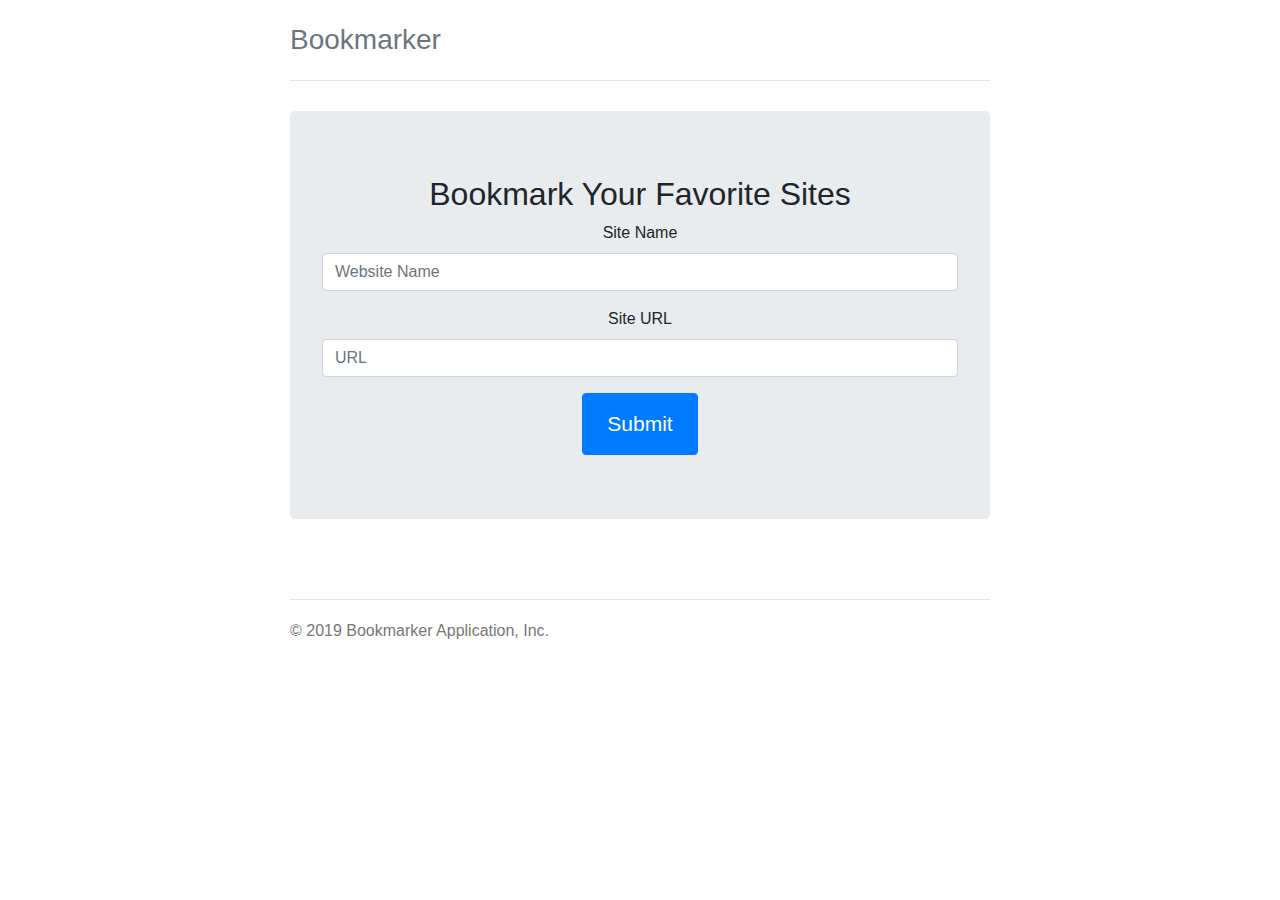
<file: Bookmarker Application/index.html>
<!doctype html>
<html lang="en">

<head>
    <meta charset="utf-8">
    <meta http-equiv="X-UA-Compatible" content="IE=edge">
    <meta name="viewport" content="width=device-width, initial-scale=1">
    <title>Bookmarker Application</title>

    <!-- Bootstrap core CSS -->
    <link href="css/bootstrap.min.css" rel="stylesheet">
    <link href="css/style.css" rel="stylesheet">
</head>

<body>

    <div class="container">
        <div class="header clearfix">
            <h3 class="text-muted">Bookmarker</h3>
        </div>

        <div class="jumbotron">
            <h2>Bookmark Your Favorite Sites</h2>
            <form id="submitForm">
                <div class="form-group">
                    <label>Site Name</label>
                    <input type="text" class="form-control" id="siteName" placeholder="Website Name">
                </div>
                <div class="form-group">
                    <label>Site URL</label>
                    <input type="text" class="form-control" id="siteURL" placeholder="URL">
                </div>
                <button type="submit" id="submit" class="btn btn-primary">Submit</button>
            </form>
            <div id="notification">Invalid Input</div>
        </div>

        <div class="row marketing">
            <div class="col-lg-12">
                <div id="bookmarksResults">
                    
                </div>
            </div>
        </div>

        <footer class="footer">
            <p>&copy; 2019 Bookmarker Application, Inc.</p>
        </footer>

    </div> <!-- /container -->

    <script src="https://code.jquery.com/jquery-3.4.1.js"
        integrity="sha256-WpOohJOqMqqyKL9FccASB9O0KwACQJpFTUBLTYOVvVU=" crossorigin="anonymous"></script>
    <script src="js/bootstrap.min.js"></script>
    <script src="js/main.js"></script>
</body>

</html>
</file>
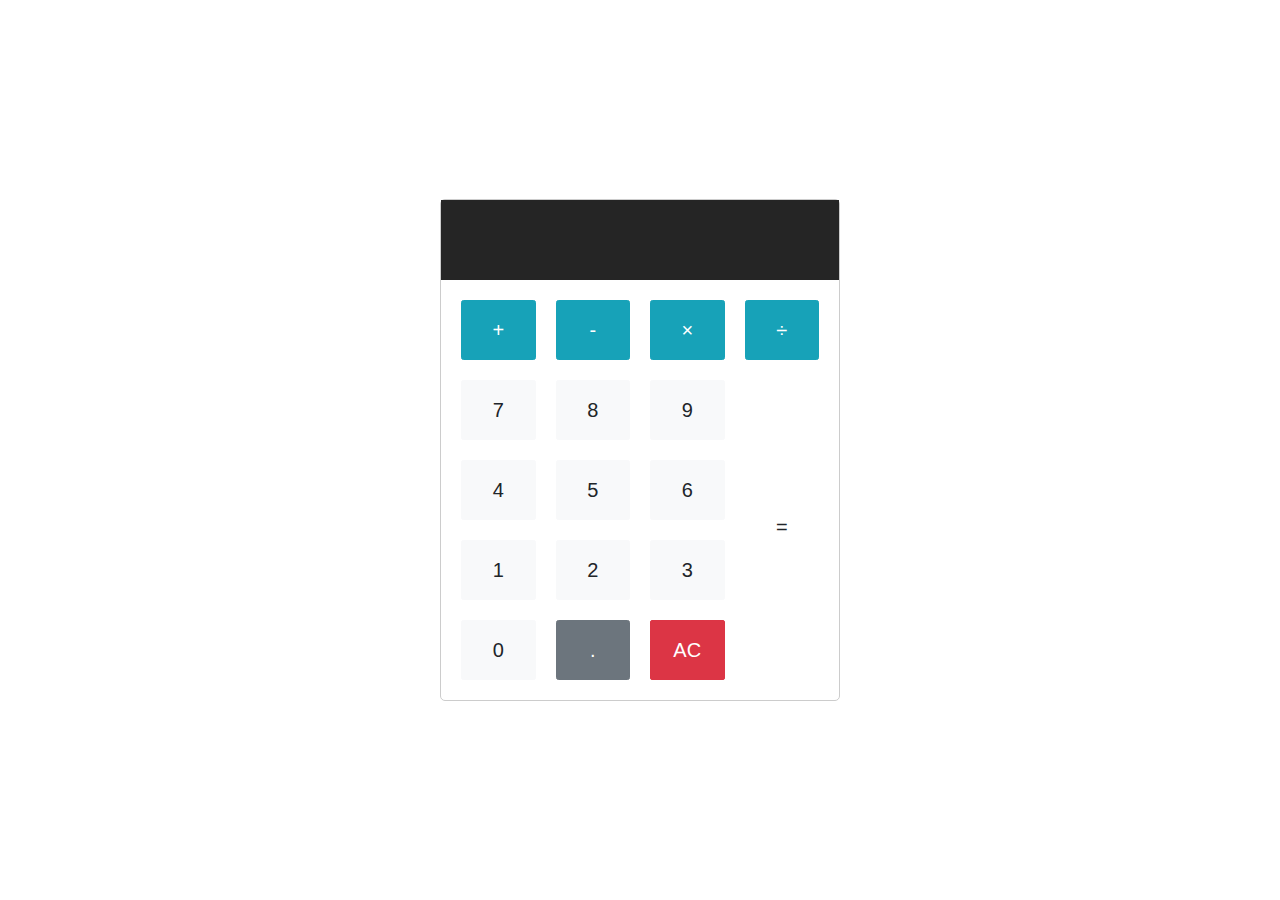
<file: Calculator App/index.html>
<!DOCTYPE html>
<html lang="en">

<head>
    <meta charset="UTF-8">
    <meta name="viewport" content="width=device-width, initial-scale=1.0">
    <meta http-equiv="X-UA-Compatible" content="ie=edge">
    <link rel="stylesheet" href="./css/bootstrap.css">
    <script src="main.js"></script>
    <link rel="stylesheet" href="style.css">
    <title>Calculator</title>
</head>

<body>
    <div class="calculator card">
        <input class="calculator-screen z-depth-1" value="" id="screen" disabled />
        <div class="calculator-keys">
            <button class="operator btn btn-info" value="+">+</button>
            <button class="operator btn btn-info" value="-">-</button>
            <button class="operator btn btn-info" value="*">&times;</button>
            <button class="operator btn btn-info" value="/">&divide;</button>
            <button class="btn btn-light waves-effect" value="7">7</button>
            <button class="btn btn-light waves-effect" value="8">8</button>
            <button class="btn btn-light waves-effect" value="9">9</button>
            <button class="btn btn-light waves-effect" value="4">4</button>
            <button class="btn btn-light waves-effect" value="5">5</button>
            <button class="btn btn-light waves-effect" value="6">6</button>
            <button class="btn btn-light waves-effect" value="1">1</button>
            <button class="btn btn-light waves-effect" value="2">2</button>
            <button class="btn btn-light waves-effect" value="3">3</button>
            <button class="btn btn-light waves-effect" value="0">0</button>
            <button class="decimal function btn btn-secondary" value=".">.</button>
            <button class="all-clear function btn btn-danger btn-sm" value="AC">AC</button>
            <button class="equal-sign operator btn btn-default" value="=">=</button>
        </div>
    </div>
</body>

</html>
</file>
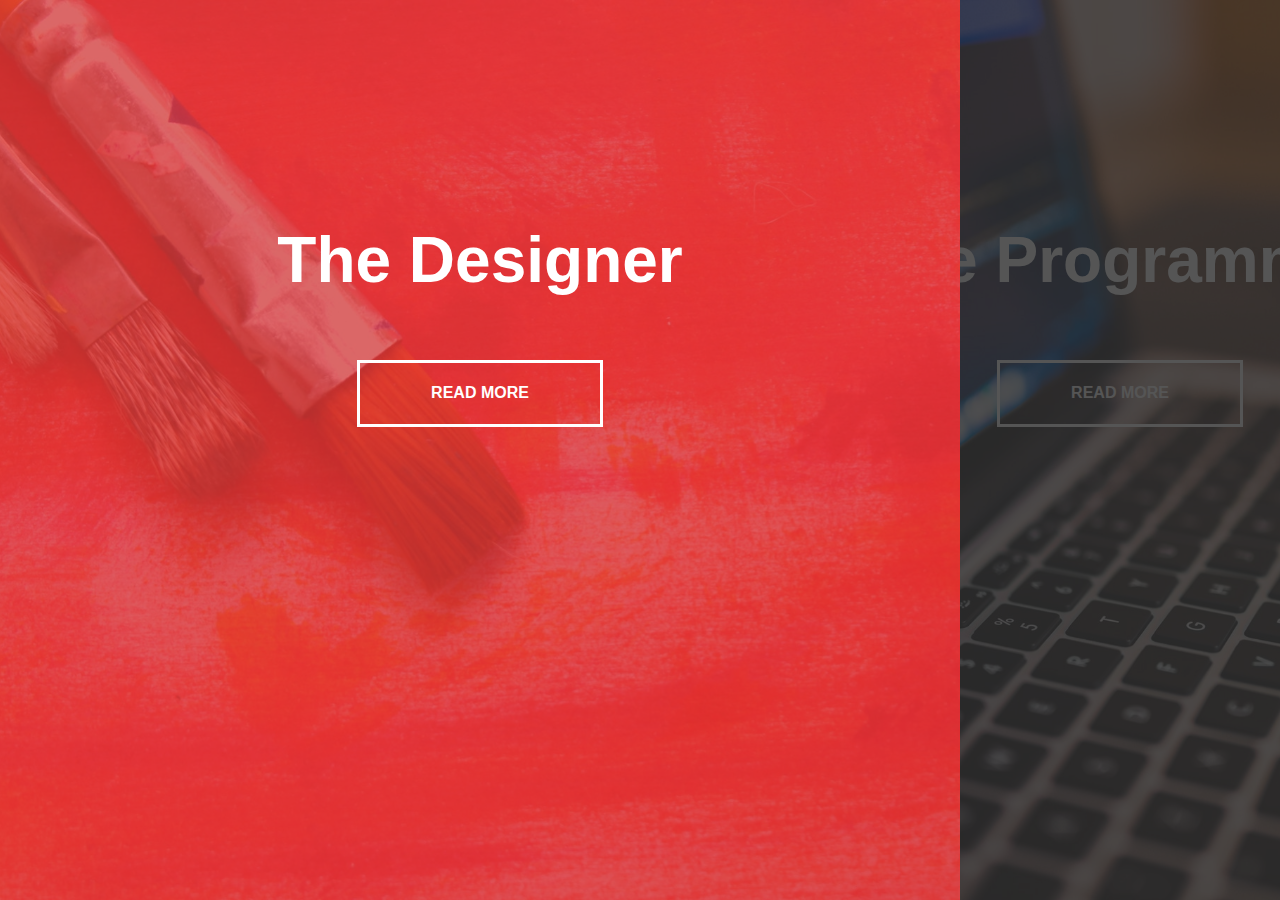
<file: Landing Page/index.html>
<!DOCTYPE html>
<html lang="en">

<head>
    <meta charset="UTF-8">
    <meta name="viewport" content="width=device-width, initial-scale=1.0">
    <meta http-equiv="X-UA-Compatible" content="ie=edge">
    <link rel="stylesheet" href="style.css">
    <title>Landing Page</title>
</head>

<body>
    <div class="container">
        <div class="split left">
            <h1>The Designer</h1>
            <a href="#" class="button">Read More</a>
        </div>
        <div class="split right">
            <h1>The Programmer</h1>
            <a href="#" class="button">Read More</a>
        </div>
    </div>

    <script src="./main.js"></script>
</body>

</html>
</file>
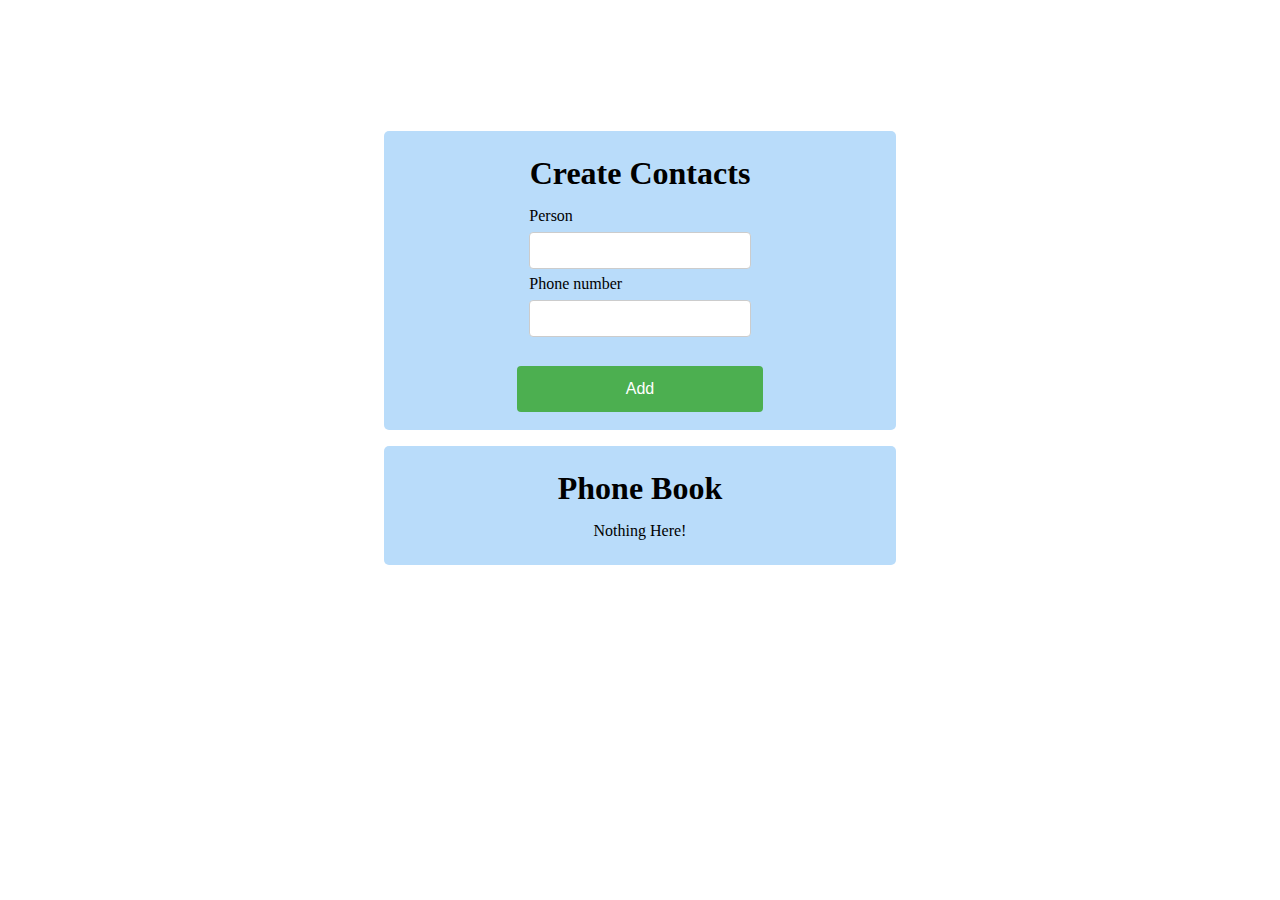
<file: Phone Book/index.html>
<!DOCTYPE html>
<html lang="en">

<head>
    <meta charset="UTF-8">
    <meta name="viewport" content="width=device-width, initial-scale=1.0">
    <meta http-equiv="X-UA-Compatible" content="ie=edge">
    <link rel="stylesheet" href="style.css">
    <title>Phone Book</title>
</head>

<body onload="printPersons()">
    <div class="container">
        <div class="createContact">
            <h1>Create Contacts</h1>
            <div class="form">
                <label>Person <input type="text" class="person"></label>
                <label>Phone number<input type="text" class="phone"></label>
            </div>
            <button type="submit" class="submitBtn">Add<div id="notification"></div></button>
            
        </div>

        <div class="listOfContacts">
            <h1>Phone Book</h1>
            <div class="contacts">

            </div>
        </div>
    </div>

    <script src="main.js"></script>
</body>

</html>
</file>
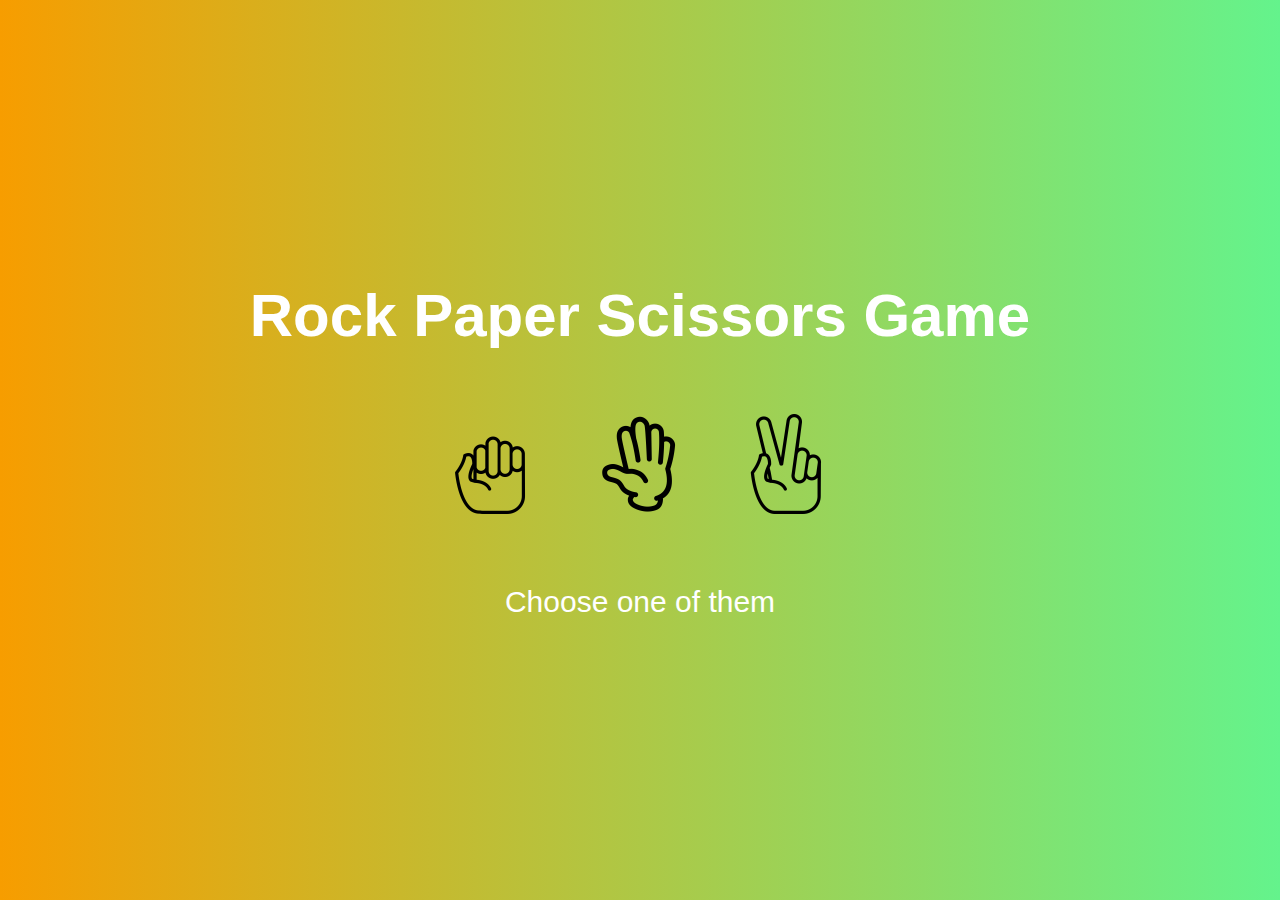
<file: Rock Paper Scissors Game/index.html>
<!DOCTYPE html>
<html lang="en">

<head>
    <meta charset="UTF-8">
    <meta name="viewport" content="width=device-width, initial-scale=1.0">
    <meta http-equiv="X-UA-Compatible" content="ie=edge">
    <link rel="stylesheet" href="./css/style.css">
    <title>Rock Paper Scissors Game</title>
</head>

<body>

    <div class="game">
        <h1>Rock Paper Scissors Game</h1>
        <div class="gameIcons">
            <img id="rock" src="./img/rock.png" alt="rock">
            <img id="paper" src="./img/paper.png" alt="paper">
            <img id="scissors" src="./img/scissors.png" alt="scissors">
        </div>
        <p id="message">Choose one of them</p>
    </div>

    <script src="./js/main.js"></script>
</body>

</html>
</file>
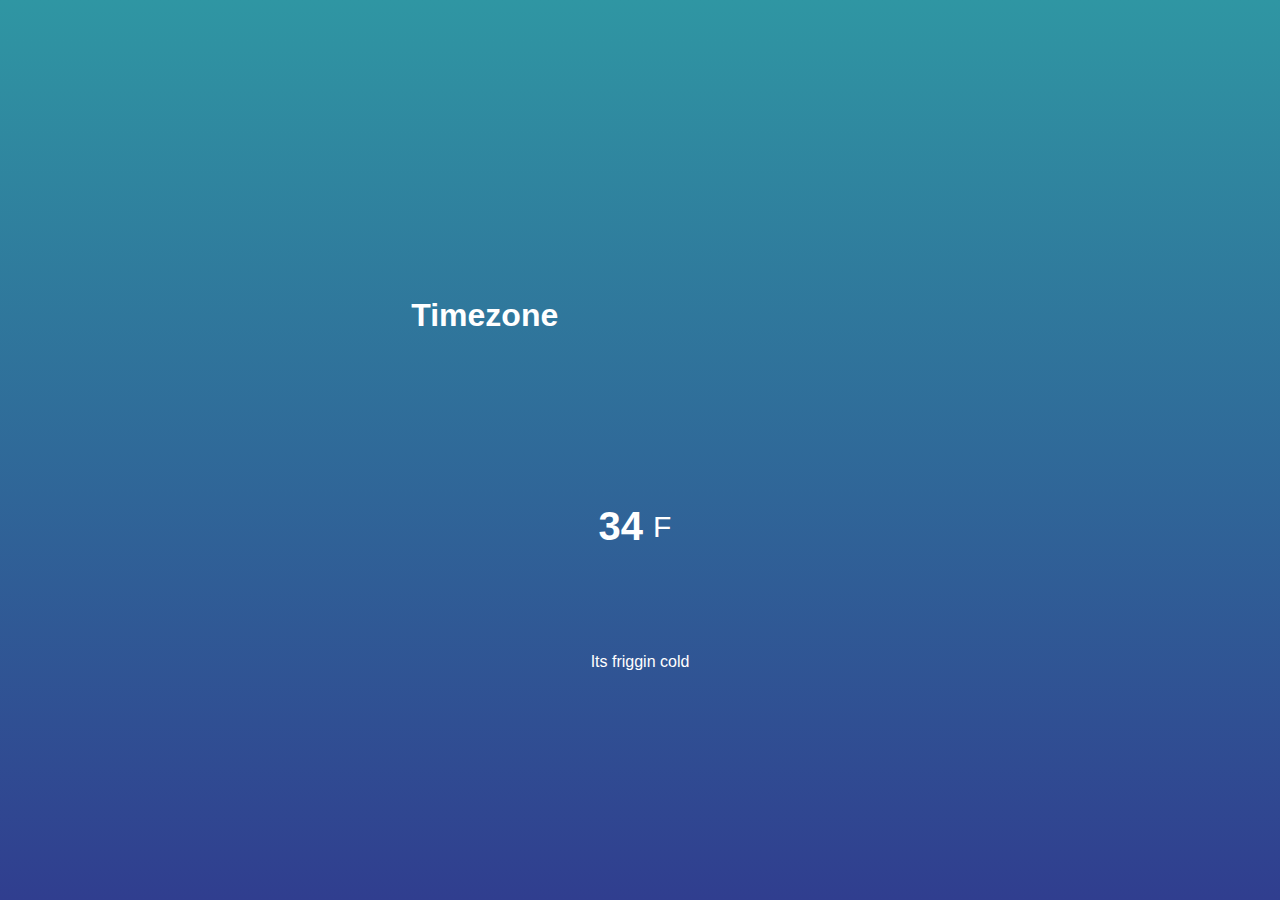
<file: Weather App/index.html>
<!DOCTYPE html>
<html lang="en">

<head>
    <meta charset="UTF-8">
    <meta name="viewport" content="width=device-width, initial-scale=1.0">
    <meta http-equiv="X-UA-Compatible" content="ie=edge">
    <link rel="stylesheet" href="./css/style.css" />
    <title>Document</title>
</head>

<body>
    <div class="location">
        <h1 class="location-timezone">Timezone</h1>
        <canvas class="icon" width="128" height="128"></canvas>
    </div>
    <div class="temperature">
        <div class="degree-section">
                <h2 class="temperature-degree">34</h2>
                <span>F</span>
        </div>
        <div class="temperature-describtion">
            Its friggin cold
        </div>
    </div>
    <script src="./js/skycons.js"></script>
    <script src="./js/main.js"></script>
</body>

</html>
</file>
<file: Bookmarker Application/css/style.css>
/* Space out content a bit */
body {
    padding-top: 20px;
    padding-bottom: 20px;
  }
  
  /* Everything but the jumbotron gets side spacing for mobile first views */
  .header,
  .marketing,
  .footer {
    padding-right: 15px;
    padding-left: 15px;
  }
  
  /* Custom page header */
  .header {
    padding-bottom: 20px;
    border-bottom: 1px solid #e5e5e5;
  }
  .header h3 {
    margin-top: 0;
    margin-bottom: 0;
    line-height: 40px; /* Make the masthead heading the same height as the navigation */
  }
  
  /* Custom page footer */
  .footer {
    padding-top: 19px;
    color: #777;
    border-top: 1px solid #e5e5e5;
  }
  
  /* Customize container */
  @media (min-width: 768px) {
    .container {
      max-width: 730px;
    }
  }
  .container-narrow > hr {
    margin: 30px 0;
  }
  
  /* Main marketing message and sign up button */
  .jumbotron {
    text-align: center;
    border-bottom: 1px solid #e5e5e5;
  }
  .jumbotron .btn {
    padding: 14px 24px;
    font-size: 21px;
  }
  
  /* Supporting marketing content */
  .marketing {
    margin: 40px 0;
  }
  .marketing p + h4 {
    margin-top: 28px;
  }
  
  /* Responsive: Portrait tablets and up */
  @media screen and (min-width: 768px) {
    /* Remove the padding we set earlier */
    .header,
    .marketing,
    .footer {
      padding-right: 0;
      padding-left: 0;
    }
    .header {
      margin-bottom: 30px;
    }
    .jumbotron {
      border-bottom: 0;
    }
  }

  #notification {
    background: darkslateblue;
    color: #ffffff;
    border-radius: 15px;
    padding: 0.5em 2em 0.5em 2em;
    margin: 1em;
    display: none;
    top: 0;
    right: 0;
}
</file>
<file: Calculator App/style.css>
html {
    font-size: 62.5%;
    box-sizing: border-box;
  }

  *,
  *::before,
  *::after {
    margin: 0;
    padding: 0;
    box-sizing: inherit;
  }

  .calculator {
    border: 1px solid #ccc;
    border-radius: 5px;
    position: absolute;
    top: 50%;
    left: 50%;
    transform: translate(-50%, -50%);
    width: 400px;
  }

  .calculator-screen {
    width: 100%;
    height: 80px;
    border: none;
    background-color: #252525;
    color: #fff;
    text-align: right;
    padding-right: 20px;
    padding-left: 10px;
    font-size: 4rem;
  }

  button {
    height: 60px;
    font-size: 2rem!important;
  }

  .equal-sign {
    height: 98%;
    grid-area: 2 / 4 / 6 / 5;
  }

  .calculator-keys {
    display: grid;
    grid-template-columns: repeat(4, 1fr);
    grid-gap: 20px;
    padding: 20px;
  }
</file>
<file: Landing Page/style.css>
:root {
    --container-bg-color: #333;
    --left-bg-color: rgba(223, 39, 39, 0.7);
    --left-button-hover-color: rgba(161, 11, 11, 0.3);
    --right-bg-color: rgba(43, 43, 43, 0.8);
    --right-button-hover-color: rgba(92, 92, 92, 0.3);
    --hover-width: 75%;
    --other-width: 25%;
    --speed: 1000ms;
}

html, body {
    padding: 0;
    margin: 0;
    font-family: 'Franklin Gothic Medium', 'Arial Narrow', Arial, sans-serif;
    width: 100%;
    height: 100%;
    overflow-x: hidden;
}

h1 {
    font-size: 4rem;
    color: white;
    position: absolute;
    left: 50%;
    top: 20%;
    transform: translateX(-50%);
    white-space: nowrap;
}

.button {
    display: block;
    position: absolute;
    left: 50%;
    top: 40%;
    height: 2.5rem;
    padding-top: 1.3rem;
    width: 15rem;
    text-align: center;
    color: #fff;
    border: #fff solid 0.2rem;
    font-size: 1rem;
    font-weight: bold;
    text-transform: uppercase;
    text-decoration: none;
    transform: translateX(-50%);
}

.split.left .button:hover {
    background-color: var(--left-button-hover-color);
    border-color: var(--left-button-hover-color);
}

.split.right .button:hover {
    background-color: var(--right-button-hover-color);
    border-color: var(--right-button-hover-color);
}

.container {
    position: relative;
    width: 100%;
    height: 100%;
    background: var(--container-bg-color);
}

.split {
    position: absolute;
    width: 50%;
    height: 100%;
    overflow: hidden;
}

.split.left {
    left: 0;
    background: url('img/designer.jpg') center center no-repeat;
    background-size: cover;
}

.split.left:before {
    position: absolute;
    content: "";
    width: 100%;
    height: 100%;
    background: var(--left-bg-color);
}

.split.right {
    right: 0;
    background: url('img/code.jpg') center center no-repeat;
    background-size: cover;
}

.split.right:before {
    position: absolute;
    content: "";
    width: 100%;
    height: 100%;
    background: var(--right-bg-color);
}

.split.left, .split.right, .split.right:before, .split.left:before {
    transition: var(--speed) all ease-in-out;
}

.hover-left .left {
    width: var(--hover-width);
}

.hover-left .right {
    width: var(--other-width);
}

.hover-left .right:before {
    z-index: 2;
}

.hover-right .right {
    width: var(--hover-width);
}

.hover-right .left {
    width: var(--other-width);
}

.hover-right .left:before {
    z-index: 2;
}

@media(max-width: 800px) {
    h1 {
        font-size: 2rem;
    }

    .button {
        width: 12rem;
    }
}

@media(max-height: 700px) {
    .button {
        top: 70%;
    }
}
</file>
<file: Phone Book/style.css>
*{
    margin: 3% auto;
    padding: 0;
    text-align: center;
}

.container {
    display: inline-block;
    width: 40%;
}

.createContact, .listOfContacts{
    width: auto;
    border-radius: 5px;
    background-color: #b9dcfa;
    padding: 10px;
}

.form {
    width: 45%;
    text-align: left;
}

input {
    padding: 10px 10px;
    width: 100%;
    border: 1px solid #ccc;
    border-radius: 4px;
    box-sizing: border-box;
}

.submitBtn {
    width: 50%;
    background-color: #4CAF50;
    color: white;
    padding: 14px 20px;
    margin: 8px 0;
    border: none;
    border-radius: 4px;
    cursor: pointer;
    font-size: 100%;
}

.btn {
    width: auto;
    display: inline-block;
    background-color: #4CAF50;
    color: white;
    padding: 10px 20px;
    margin: 0px 20px;
    border: none;
    border-radius: 4px;
    cursor: pointer;
}

a {
    text-decoration: none;
}

#notification {
    float: right;
    background: darkslateblue;
    color: #ffffff;
    border-radius: 15px;
    padding: 0.5em 2em 0.5em 2em;
    margin: 2em;
    display: none;
    position: absolute;
}
</file>
<file: Rock Paper Scissors Game/css/style.css>
*{
    margin: 0;
    padding: 0;
}

body{
    background: linear-gradient(to right, #f79d00, #64f38c);
}

.game{
    height: 100vh;
    display: flex;
    text-align: center;
    justify-content: center;
    flex-direction: column;
    align-items: center;
    font-family: sans-serif;
    font-size: 30px;
    color: white;
}

img {
    background-color: Transparent;
    cursor:pointer;
    height:100px;
    transition: transform .2s;
}

img:hover {
    transform: scale(1.5);
}

img + img {
    margin-left: 40px;
}

.gameIcons {
    padding: 5%;
}
</file>
<file: Weather App/css/style.css>
*{
    margin: 0;
    padding: 0;
    box-sizing: border-box;
}

body{
    height: 100vh;
    display: flex;
    justify-content: center;
    flex-direction: column;
    align-items: center;
    background: linear-gradient(rgb(47,150,163), rgb(48,62,143));
    font-family: sans-serif;
    color: white;
}

.location, 
.temperature{
    height: 30vh;
    width: 50%;
    display: flex;
    justify-content: space-around;
    align-items: center;
}

.temperature{
    flex-direction: column;
}

.degree-section{
    display: flex;
    align-items: center;
    cursor: pointer;
}

.degree-section span {
    margin: 10px;
    font-size: 30px;
}

.degree-section h2 {
    font-size: 40px;
}
</file>
